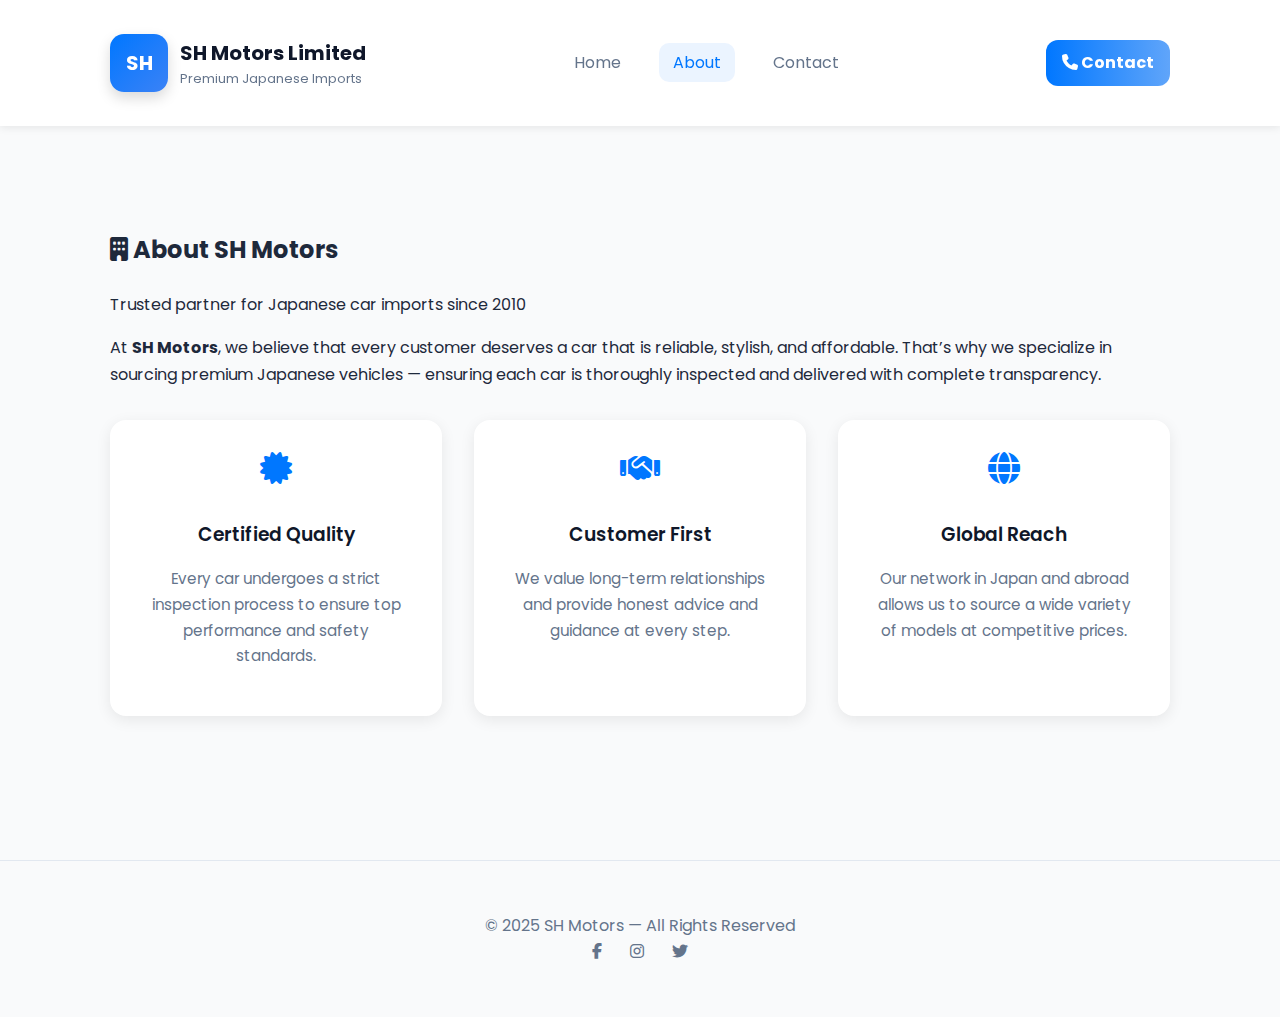
<file: about.html>
<!doctype html>
<html lang="en">
<head>
  <meta charset="utf-8" />
  <meta name="viewport" content="width=device-width,initial-scale=1" />
  <title>About — SH Motors Limited</title>
  <meta name="description" content="Learn more about SH Motors — specialists in premium Japanese car imports with a focus on reliability, inspection, and customer satisfaction." />
  <link href="https://fonts.googleapis.com/css2?family=Poppins:wght@400;600;700&family=Roboto:wght@300;400;700&display=swap" rel="stylesheet">
  <link rel="stylesheet" href="https://cdnjs.cloudflare.com/ajax/libs/font-awesome/6.4.0/css/all.min.css">
  <link rel="stylesheet" href="css/style.css">
</head>
<body>
  <!-- Header -->
  <header class="site-header">
    <div class="container header-inner">
      <a class="brand" href="index.html">
        <div class="logo">SH</div>
        <div class="brand-text">
          <h1>SH Motors Limited </h1>
          <small>Premium Japanese Imports</small>
        </div>
      </a>
      <nav class="nav" aria-label="Main navigation">
        <a href="index.html">Home</a>
        <a href="about.html" class="active">About</a>
        <a href="contact.html">Contact</a>
      </nav>
      <a class="cta" href="contact.html"><i class="fa fa-phone"></i> Contact</a>
    </div>
  </header>

  <!-- About Section -->
  <main class="container">
    <section class="about">
      <h2 class="section-title"><i class="fa fa-building"></i> About SH Motors</h2>
      <p class="section-subtitle">Trusted partner for Japanese car imports since 2010</p>

      <p>At <strong>SH Motors</strong>, we believe that every customer deserves a car that is reliable, stylish, and affordable. That’s why we specialize in sourcing premium Japanese vehicles — ensuring each car is thoroughly inspected and delivered with complete transparency.</p>

      <div class="about-grid">
        <div class="about-card">
          <i class="fa fa-certificate"></i>
          <h3>Certified Quality</h3>
          <p>Every car undergoes a strict inspection process to ensure top performance and safety standards.</p>
        </div>
        <div class="about-card">
          <i class="fa fa-handshake"></i>
          <h3>Customer First</h3>
          <p>We value long-term relationships and provide honest advice and guidance at every step.</p>
        </div>
        <div class="about-card">
          <i class="fa fa-globe"></i>
          <h3>Global Reach</h3>
          <p>Our network in Japan and abroad allows us to source a wide variety of models at competitive prices.</p>
        </div>
      </div>
    </section>
  </main>

  <!-- Footer -->
  <footer class="site-footer">
    <div class="container footer-inner">
      <div>© 2025 SH Motors — All Rights Reserved</div>
      <div class="socials">
        <a href="#"><i class="fab fa-facebook-f"></i></a>
        <a href="#"><i class="fab fa-instagram"></i></a>
        <a href="#"><i class="fab fa-twitter"></i></a>
      </div>
    </div>
  </footer>
</body>
</html>
</file>
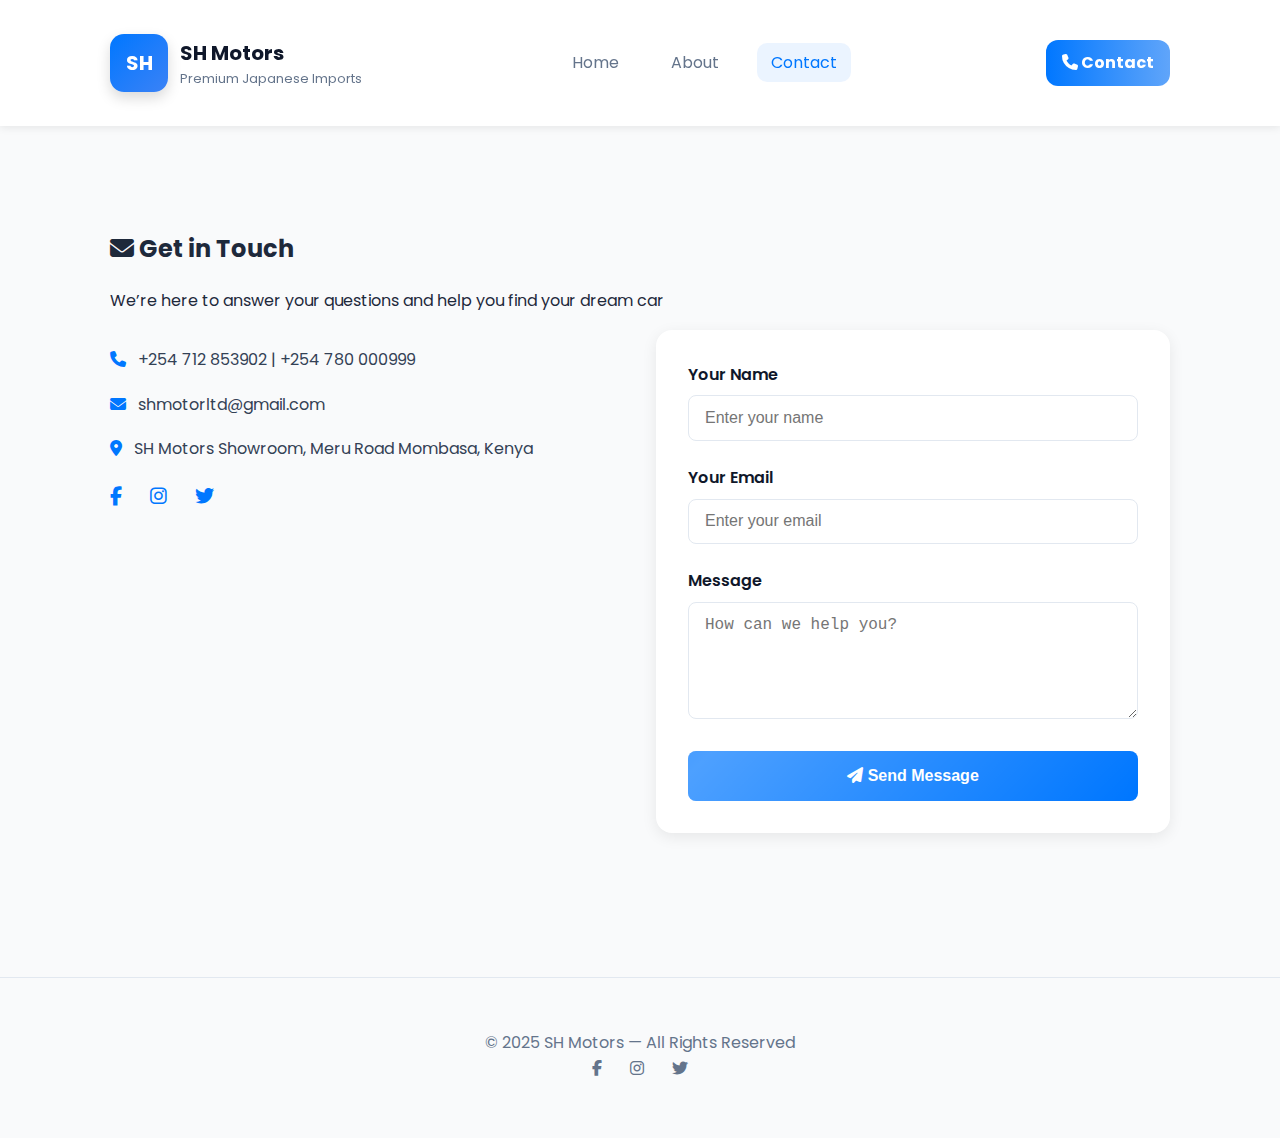
<file: contact.html>
<!doctype html>
<html lang="en">
<head>
  <meta charset="utf-8" />
  <meta name="viewport" content="width=device-width,initial-scale=1" />
  <title>Contact — SH Motors</title>
  <meta name="description" content="Contact SH Motors today for inquiries about Japanese car imports. Call, email, or send a message using the form below." />
  <link href="https://fonts.googleapis.com/css2?family=Poppins:wght@400;600;700&family=Roboto:wght@300;400;700&display=swap" rel="stylesheet">
  <link rel="stylesheet" href="https://cdnjs.cloudflare.com/ajax/libs/font-awesome/6.4.0/css/all.min.css">
  <link rel="stylesheet" href="css/style.css">
</head>
<body>
  <!-- Header -->
  <header class="site-header">
    <div class="container header-inner">
      <a class="brand" href="index.html">
        <div class="logo">SH</div>
        <div class="brand-text">
          <h1>SH Motors</h1>
          <small>Premium Japanese Imports</small>
        </div>
      </a>
      <nav class="nav" aria-label="Main navigation">
        <a href="index.html">Home</a>
        <a href="about.html">About</a>
        <a href="contact.html" class="active">Contact</a>
      </nav>
      <a class="cta" href="contact.html"><i class="fa fa-phone"></i> Contact</a>
    </div>
  </header>

  <!-- Contact Section -->
  <main class="container">
    <section class="contact">
      <h2 class="section-title"><i class="fa fa-envelope"></i> Get in Touch</h2>
      <p class="section-subtitle">We’re here to answer your questions and help you find your dream car</p>

      <div class="contact-grid">
        <div class="contact-info">
          <p><i class="fa fa-phone"></i> +254 712 853902  | +254 780 000999</p>
          <p><i class="fa fa-envelope"></i> shmotorltd@gmail.com</p>
          <p><i class="fa fa-location-dot"></i> SH Motors Showroom, Meru Road Mombasa, Kenya</p>
          <div class="socials">
            <a href="#"><i class="fab fa-facebook-f"></i></a>
            <a href="#"><i class="fab fa-instagram"></i></a>
            <a href="#"><i class="fab fa-twitter"></i></a>
          </div>
        </div>

        <form class="contact-form">
          <div class="form-group">
            <label for="name">Your Name</label>
            <input id="name" type="text" placeholder="Enter your name" required />
          </div>
          <div class="form-group">
            <label for="email">Your Email</label>
            <input id="email" type="email" placeholder="Enter your email" required />
          </div>
          <div class="form-group">
            <label for="message">Message</label>
            <textarea id="message" rows="5" placeholder="How can we help you?" required></textarea>
          </div>
          <button type="submit" class="btn btn-primary"><i class="fa fa-paper-plane"></i> Send Message</button>
        </form>
      </div>
    </section>
  </main>

  <!-- Footer -->
  <footer class="site-footer">
    <div class="container footer-inner">
      <div>© 2025 SH Motors — All Rights Reserved</div>
      <div class="socials">
        <a href="#"><i class="fab fa-facebook-f"></i></a>
        <a href="#"><i class="fab fa-instagram"></i></a>
        <a href="#"><i class="fab fa-twitter"></i></a>
      </div>
    </div>
  </footer>
</body>
</html>
</file>
<file: css/style.css>
/* ==============================
   Light Theme Stylesheet
   ============================== */

/* --- Root Variables --- */
:root {
  --bg: #f9fafb;              /* light background */
  --card: #ffffff;            /* white cards */
  --muted: #64748b;           /* muted gray text */
  --accent: #0077ff;          /* primary blue */
  --accent-2: #16a34a;        /* secondary green */
  --container: 1100px;
  --radius: 14px;
  --font: 'Poppins', sans-serif;
}

/* Reset */
* {
  box-sizing: border-box;
}

body {
  margin: 0;
  font-family: var(--font);
  background: var(--bg);
  color: #1e293b;
  line-height: 1.6;
}

/* Layout */
.container {
  max-width: var(--container);
  margin: 0 auto;
  padding: 20px;
}

/* Header */
.site-header {
  position: sticky;
  top: 0;
  z-index: 50;
  padding: 14px 0;
  background: #ffffff;
  backdrop-filter: blur(12px);
  box-shadow: 0 2px 8px rgba(0,0,0,0.08);
}

.header-inner {
  display: flex;
  align-items: center;
  justify-content: space-between;
  gap: 20px;
}

.brand {
  display: flex;
  align-items: center;
  gap: 12px;
  text-decoration: none;
  color: inherit;
}

.logo {
  width: 58px;
  height: 58px;
  border-radius: var(--radius);
  background: linear-gradient(135deg, var(--accent), #3b82f6);
  display: grid;
  place-items: center;
  font-weight: 700;
  font-size: 20px;
  color: #fff;
  box-shadow: 0 6px 14px rgba(0,0,0,0.15);
}

.brand-text h1 {
  margin: 0;
  font-size: 20px;
  font-weight: 700;
  color: #0f172a;
}

.brand-text small {
  color: var(--muted);
  display: block;
  font-size: 13px;
}

.nav a {
  color: var(--muted);
  margin: 0 10px;
  text-decoration: none;
  padding: 8px 14px;
  border-radius: 10px;
  transition: all 0.25s ease;
}

.nav a:hover,
.nav a.active {
  color: var(--accent);
  background: rgba(0,119,255,0.08);
}

/* CTA */
.cta {
  background: linear-gradient(90deg, var(--accent), #60a5fa);
  color: #fff;
  padding: 10px 16px;
  border-radius: 12px;
  text-decoration: none;
  font-weight: 700;
  transition: transform 0.25s ease, box-shadow 0.25s ease;
}
.cta:hover {
  transform: translateY(-3px);
  box-shadow: 0 6px 20px rgba(0, 119, 255, 0.3);
}

/* Hero */
.hero {
  padding: 5rem 0;
  background: linear-gradient(180deg, #f9fafb, #e2e8f0);
  color: #1e293b;
  text-align: left;
}
.hero-inner {
  display: flex;
  gap: 40px;
  align-items: center;
  flex-wrap: wrap;
}
.hero-left {
  flex: 1;
}
.hero-left h2 {
  font-size: 3rem;
  margin: 0 0 14px;
  font-weight: 800;
  color: #0f172a;
}
.lead {
  color: var(--muted);
  margin: 0 0 22px;
  font-size: 1.2rem;
}
.hero-actions .btn {
  margin-right: 12px;
}
.hero-right img {
  width: 400px;
  max-width: 400%;
  border-radius: 40px;
  box-shadow: 2px 30px 40px rgba(32, 22, 164, 0.15);
}

/* Hero Features */
.hero-features {
  display: flex;
  gap: 1.5rem;
  flex-wrap: wrap;
  margin-top: 1.5rem;
}
.hero-features div {
  background: #f1f5f9;
  padding: 0.8rem 1rem;
  border-radius: 0.75rem;
  font-size: 0.95rem;
  color: #334155;
  display: flex;
  align-items: center;
  gap: 0.5rem;
  transition: background 0.3s ease;
}
.hero-features div:hover {
  background: rgba(0,119,255,0.12);
}

/* Buttons */
.btn {
  display: inline-block;
  padding: 12px 18px;
  border-radius: 12px;
  text-decoration: none;
  font-weight: 600;
  transition: all 0.25s ease;
}
.btn-primary {
  background: linear-gradient(90deg, var(--accent), #3b82f6);
  color: #fff;
}
.btn-primary:hover {
  transform: translateY(-3px);
  box-shadow: 0 6px 20px rgba(0,119,255,0.3);
}
.btn-ghost {
  background: transparent;
  border: 1px solid rgba(0,0,0,0.1);
  color: var(--muted);
}
.btn-ghost:hover {
  color: var(--accent);
  border-color: var(--accent);
}

/* Inventory */
.inventory {
  margin-top: 40px;
  padding-bottom: 60px;
}
.controls {
  display: flex;
  gap: 14px;
  flex-wrap: wrap;
  align-items: center;
  margin-bottom: 20px;
}
.controls input,
.controls select {
  padding: 12px 14px;
  border-radius: 12px;
  background: #fff;
  border: 1px solid #e2e8f0;
  color: #0f172a;
  min-width: 160px;
}

/* Cards */
.card {
  background: var(--card);
  border-radius: 14px;
  padding: 14px;
  border: 1px solid #e2e8f0;
  box-shadow: 0 6px 18px rgba(0,0,0,0.08);
  transition: transform .25s ease, box-shadow .25s ease;
}
.card:hover {
  transform: translateY(-8px);
  box-shadow: 0 12px 30px rgba(0,0,0,0.12);
}
.card img {
  width: 100%;
  aspect-ratio: 1/0;     /* perfect square */
  object-fit: contain;   /* fit the whole car */
  border-radius: 12px;
  background: #f1f5f9;   /* subtle background for transparent space */
  padding:12px;          /* some spacing inside */
}


.card .meta {
  display: flex;
  justify-content: space-between;
  align-items: center;
  margin-top: 12px;
}
.card .title {
  font-weight: 700;
  font-size: 16px;
  color: #0f172a;
}
.chips {
  display: flex;
  gap: 8px;
  margin-top: 10px;
  flex-wrap: wrap;
}
.chip {
  background: #f1f5f9;
  padding: 6px 10px;
  border-radius: 8px;
  color: var(--muted);
  font-size: 13px;
}
.price {
  font-weight: 800;
  font-size: 18px;
  color: var(--accent-2);
}

/* Modal */
.modal-backdrop {
  position: fixed;
  inset: 0;
  background: rgba(0,0,0,0.5);
  display: none;
  align-items: center;
  justify-content: center;
  padding: 20px;
  z-index: 60;
}
.modal {
  background: #ffffff;
  border-radius: 16px;
  padding: 22px;
  color: #1e293b;
  max-width: 980px;
  width: 100%;
  box-shadow: 0 30px 80px rgba(0,0,0,0.25);
  animation: fadeIn .3s ease;
}
@keyframes fadeIn {
  from { opacity: 0; transform: translateY(20px); }
  to { opacity: 1; transform: translateY(0); }
}
.close {
  background: transparent;
  border: 1px solid #e2e8f0;
  padding: 8px;
  border-radius: 8px;
  color: var(--muted);
  cursor: pointer;
  float: right;
}
.modal-grid {
  display: grid;
  grid-template-columns: 1fr 360px;
  gap: 20px;
}
.modal-images img {
  width: 100%;
  height: 340px;
  object-fit: cover;
  border-radius: 12px;
}
.thumbs {
  display: flex;
  gap: 10px;
  margin-top: 10px;
}
.thumbs img {
  width: 72px;
  height: 52px;
  object-fit: cover;
  border-radius: 6px;
  cursor: pointer;
  border: 2px solid transparent;
  transition: border 0.2s;
}
.thumbs img.active,
.thumbs img:hover {
  border-color: var(--accent);
}

/* Footer */
.site-footer {
  padding: 2rem 0;
  margin-top: 60px;
  border-top: 1px solid #e2e8f0;
  background: #f9fafb;
  color: var(--muted);
  text-align: center;
}
.site-footer .socials a {
  margin: 0 12px;
  color: var(--muted);
  transition: color 0.25s ease;
}
.site-footer .socials a:hover {
  color: var(--accent);
}

/* --- About Section --- */
.about {
  padding: 4rem 0;
  color: #1e293b;
  line-height: 1.7;
}
.about-grid {
  display: grid;
  grid-template-columns: repeat(auto-fit, minmax(250px, 1fr));
  gap: 2rem;
  margin-top: 2rem;
}
.about-card {
  background: #fff;
  padding: 2rem;
  border-radius: 1rem;
  text-align: center;
  box-shadow: 0 4px 15px rgba(0,0,0,0.08);
  transition: transform 0.3s ease, box-shadow 0.3s ease;
}
.about-card:hover {
  transform: translateY(-8px);
  box-shadow: 0 8px 25px rgba(0,0,0,0.15);
}
.about-card i {
  font-size: 2rem;
  color: var(--accent);
  margin-bottom: 1rem;
}
.about-card h3 {
  color: #0f172a;
  margin-bottom: 0.5rem;
  font-weight: 600;
}
.about-card p {
  color: var(--muted);
  font-size: 0.95rem;
}

/* Contact */
.contact {
  padding: 4rem 0;
  color: #1e293b;
}
.contact-grid {
  display: grid;
  grid-template-columns: 1fr 1fr;
  gap: 2rem;
}
.contact-info {
  font-size: 1rem;
  line-height: 1.8;
  color: #334155;
}
.contact-info i {
  color: var(--accent);
  margin-right: 0.5rem;
}
.contact-info .socials {
  margin-top: 1rem;
}
.contact-info .socials a {
  margin-right: 1rem;
  font-size: 1.2rem;
  color: var(--muted);
  transition: color 0.3s ease;
}
.contact-info .socials a:hover {
  color: var(--accent);
}

/* Contact Form */
.contact-form {
  background: #fff;
  padding: 2rem;
  border-radius: 1rem;
  box-shadow: 0 4px 15px rgba(0,0,0,0.08);
}
.form-group {
  margin-bottom: 1.5rem;
}
.form-group label {
  display: block;
  margin-bottom: 0.5rem;
  font-weight: 600;
  color: #0f172a;
}
.form-group input,
.form-group textarea {
  width: 100%;
  padding: 0.8rem 1rem;
  border-radius: 0.5rem;
  border: 1px solid #e2e8f0;
  background: #fff;
  color: #1e293b;
  font-size: 1rem;
  transition: border-color 0.3s ease, box-shadow 0.3s ease;
}
.form-group input:focus,
.form-group textarea:focus {
  outline: none;
  border-color: var(--accent);
  box-shadow: 0 0 8px rgba(0,119,255,0.3);
}
.contact-form button {
  width: 100%;
  padding: 1rem;
  border: none;
  border-radius: 0.5rem;
  font-size: 1rem;
  font-weight: 600;
  cursor: pointer;
  background: var(--accent);
  color: #fff;
  transition: background 0.4s ease, transform 0.2s ease;
}
.contact-form button:hover {
  background: #005ecc;
  transform: translateY(-2px);
}

/* Responsive */
@media (max-width: 900px) {
  .hero-inner { flex-direction: column; }
  .hero-left h2 { font-size: 2.2rem; }
  .modal-grid { grid-template-columns: 1fr; }
}
@media (max-width: 768px) {
  .contact-grid { grid-template-columns: 1fr; }
  .about-grid { grid-template-columns: 1fr; }
}

/* Inventory Grid */
#grid {
  display: grid;
  grid-template-columns: repeat(auto-fit, minmax(260px, 1fr));
  gap: 20px;
}

/* ==============================
   Reviews Section
   ============================== */
   .reviews {
    padding: 4rem 0;
    background: #f9fafb;
    text-align: center;
  }
  
  .reviews .section-title {
    font-size: 2rem;
    font-weight: 700;
    margin-bottom: 0.5rem;
    color: #0f172a;
  }
  
  .reviews .section-subtitle {
    color: var(--muted);
    margin-bottom: 2.5rem;
  }
  
  .review-grid {
    display: grid;
    grid-template-columns: repeat(auto-fit, minmax(280px, 1fr));
    gap: 1.5rem;
  }
  
  .review-card {
    background: #fff;
    padding: 1.8rem;
    border-radius: 1rem;
    box-shadow: 0 6px 18px rgba(0, 0, 0, 0.08);
    text-align: left;
    transition: transform 0.3s ease, box-shadow 0.3s ease;
  }
  
  .review-card:hover {
    transform: translateY(-6px);
    box-shadow: 0 10px 25px rgba(0, 0, 0, 0.12);
  }
  
  .review-card p {
    font-size: 1rem;
    color: #334155;
    margin-bottom: 1rem;
    line-height: 1.6;
  }
  
  .review-author {
    font-weight: 600;
    color: var(--accent);
    font-size: 0.95rem;
    display: flex;
    align-items: center;
    gap: 0.5rem;
  }
  
  /* ==============================
     Location Section
     ============================== */
  .location {
    padding: 4rem 0;
    background: #ffffff;
  }
  
  .location .section-title {
    font-size: 2rem;
    font-weight: 700;
    margin-bottom: 0.5rem;
    color: #0f172a;
    text-align: center;
  }
  
  .location .section-subtitle {
    color: var(--muted);
    text-align: center;
    margin-bottom: 2.5rem;
  }
  
  .location-grid {
    display: grid;
    grid-template-columns: 1fr 1fr;
    gap: 2rem;
    align-items: start;
  }
  
  .location-info {
    font-size: 1rem;
    line-height: 1.8;
    color: #334155;
  }
  
  .location-info p {
    margin-bottom: 0.8rem;
  }
  
  .location-info i {
    color: var(--accent);
    margin-right: 0.6rem;
  }
  
  .location-map iframe {
    border-radius: 0.75rem;
    box-shadow: 0 6px 18px rgba(0, 0, 0, 0.1);
  }
  
  /* Responsive */
  @media (max-width: 900px) {
    .location-grid {
      grid-template-columns: 1fr;
    }
  }
  

  /* ==============================
   🔥 Premium Enhancements
   ============================== */

/* Gradient Headings */
.hero-left h2 {
  background: linear-gradient(90deg, #0077ff, #00c896);
  -webkit-background-clip: text;
  -webkit-text-fill-color: transparent;
  font-weight: 900;
  letter-spacing: -1px;
  animation: fadeInDown 1s ease;
}

/* Hero Animation */
.hero-left, .hero-right {
  opacity: 0;
  transform: translateY(30px);
  animation: slideUp 1s ease forwards;
}
.hero-right {
  animation-delay: 0.3s;
}
@keyframes slideUp {
  to { opacity: 1; transform: translateY(0); }
}
@keyframes fadeInDown {
  from { opacity: 0; transform: translateY(-20px); }
  to { opacity: 1; transform: translateY(0); }
}

/* Glow Buttons */
.btn-primary {
  position: relative;
  overflow: hidden;
}
.btn-primary::after {
  content: "";
  position: absolute;
  top: 0; left: -100%;
  width: 200%;
  height: 100%;
  background: linear-gradient(120deg, transparent, rgba(255,255,255,0.3), transparent);
  transform: skewX(-20deg);
}
.btn-primary:hover::after {
  animation: shine 1s forwards;
}
@keyframes shine {
  100% { left: 100%; }
}

/* Hero Features Hover */
.hero-features div {
  cursor: pointer;
  transform: translateY(0);
  transition: all 0.3s ease;
}
.hero-features div:hover {
  transform: translateY(-6px);
  background: linear-gradient(90deg, #f1f5f9, #e0f7fa);
  box-shadow: 0 6px 16px rgba(0,119,255,0.15);
}

/* Card Hover Glow */
.card:hover {
  transform: translateY(-10px) scale(1.02);
  box-shadow: 0 18px 36px rgba(0,0,0,0.12), 0 0 20px rgba(0,119,255,0.2);
}

/* Reviews subtle pop */
.review-card {
  transform: translateY(0);
  transition: transform 0.3s ease, box-shadow 0.3s ease;
}
.review-card:hover {
  transform: translateY(-8px) scale(1.01);
  box-shadow: 0 12px 28px rgba(0,0,0,0.12);
}

/* Footer Glow on Hover */
.site-footer .socials a:hover {
  color: var(--accent);
  text-shadow: 0 0 12px rgba(0,119,255,0.5);
}

/* General grid layout */
.grid {
  display: grid;
  grid-template-columns: repeat(auto-fit, minmax(280px, 1fr));
  gap: 20px;
}

/* If you want featured section always in 3 columns */
#featuredGrid {
  grid-template-columns: repeat(3, 1fr);
}
</file>
